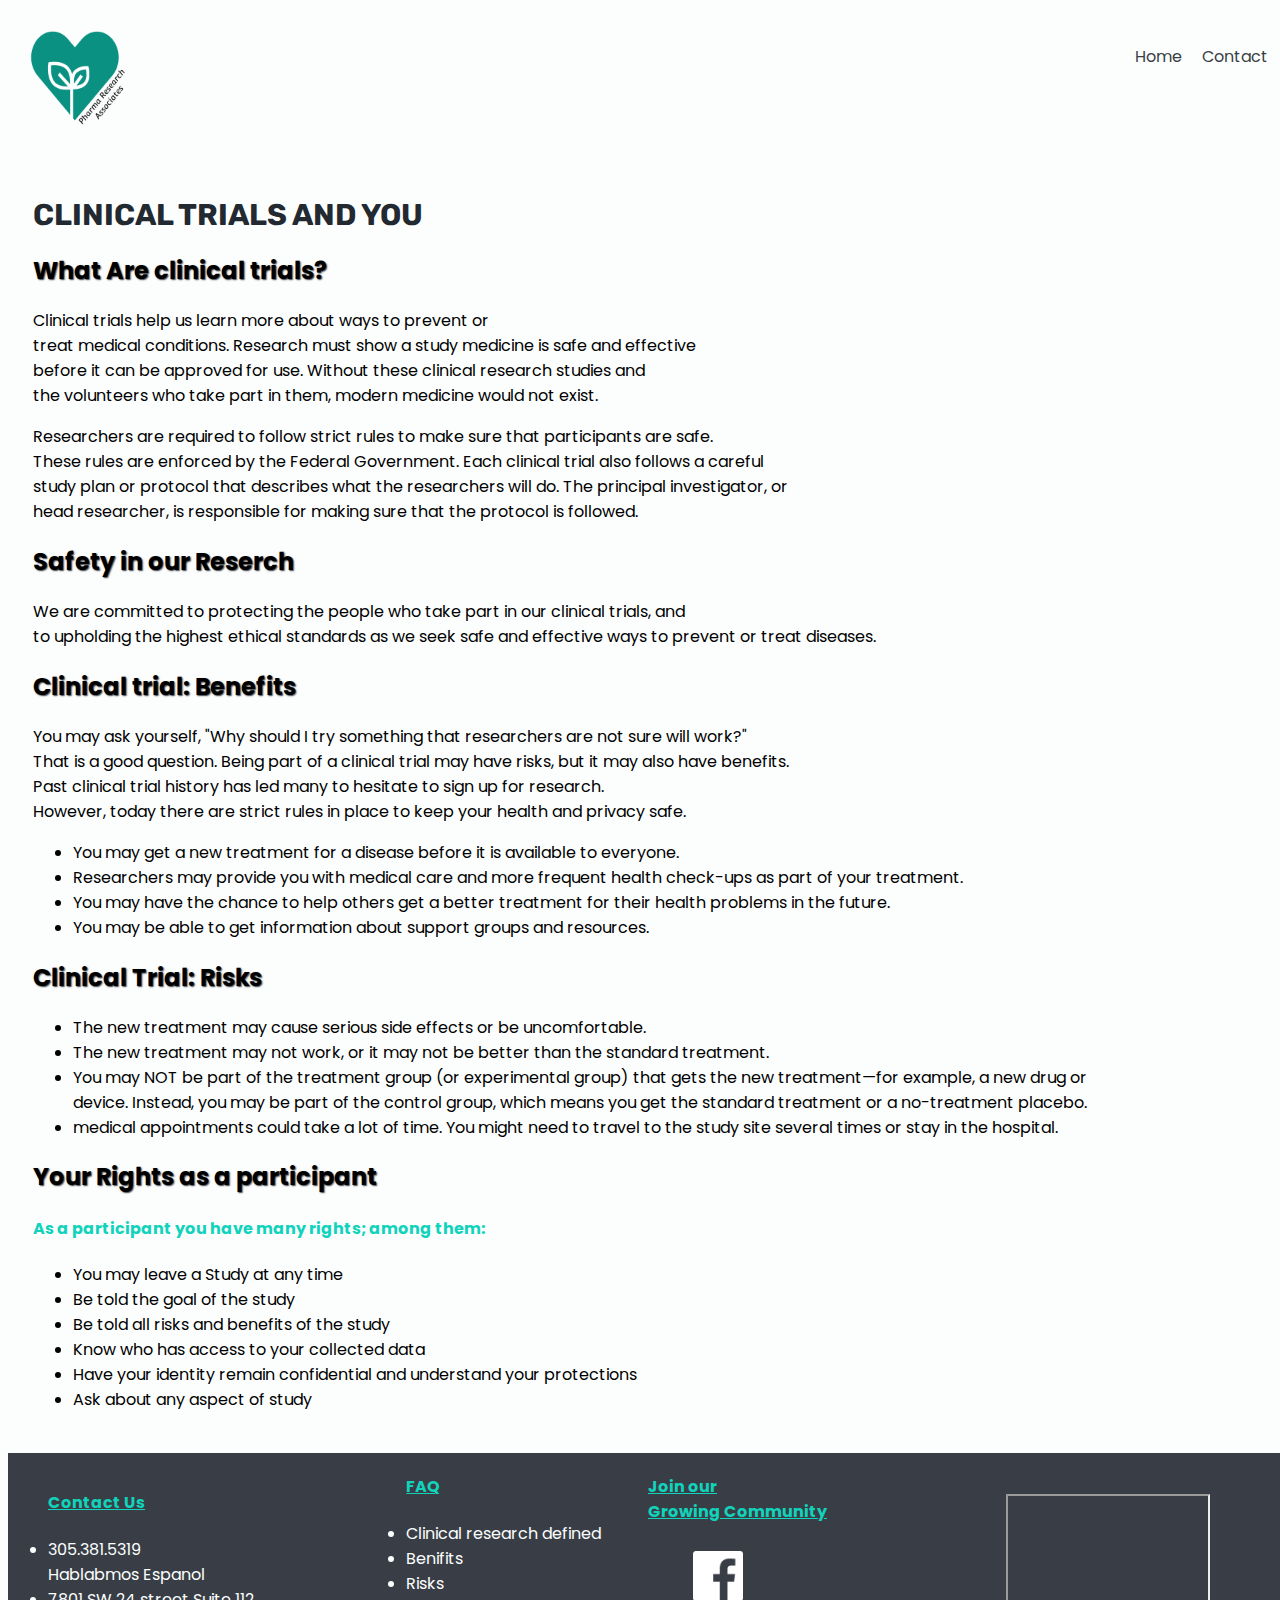
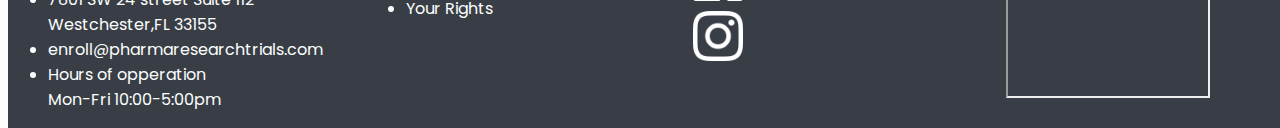
<file: PharmaWeb/Faq.html>
<!DOCTYPE html>
<html lang="en">
    <head>
    <meta charset="utf-8"/>
    <meta name="viewport" content="width=device-width,intial-scale=1" />
    <meta name="Pharma" content="Basic Web page for Pharma Research associates" />
    <link rel="stylesheet" href="Stylesheet.css" />
    
    <title>Voulenteer Enrollment</title>
    </head>

    <body>
        <header>
            <a href="PharmaMain.html"><img class="logo" src="Images/logoH.png"></a>
            <nav class="navLinks">
                <ul>
                    <li><a href="PharmaMain.html">Home</a></li>
                    <li><a href="#footer">Contact</a></li>                    
                </ul>
            </nav>
        </header>

        <main>
            <article>
                <h1>Clinical Trials and You</h1>
                <h2>What Are clinical trials?</h2>
                <p>Clinical trials help us learn more about ways to prevent or<br>
                    treat medical conditions. Research must show a study medicine is safe and effective <br>
                    before it can be approved for use. Without these clinical research studies and <br>
                    the volunteers who take part in them, modern medicine would not exist.
                </p>
                <p>
                Researchers are required to follow strict rules to make sure that participants are safe. <br>
                These rules are enforced by the Federal Government. Each clinical trial also follows a careful <br>
                study plan or protocol that describes what the researchers will do. The principal investigator, or <br>head researcher, is responsible for making sure that the protocol is followed.
                </p>
                <h2>Safety in our Reserch</h2>
                <p>We are committed to protecting the people who take part in our clinical trials, and<br>
                    to upholding the highest ethical standards as we seek safe and effective ways to prevent or treat diseases.
                </p>
                <h2>Clinical trial: Benefits</h2>
                <p>You may ask yourself, "Why should I try something that researchers are not sure will work?" <br>
                    That is a good question. Being part of a clinical trial may have risks, but it may also have benefits. <br>
                    Past clinical trial history has led many to hesitate to sign up for research. <br>
                    However, today there are strict rules in place to keep your health and privacy safe.
                </p>
                <ul>
                    <li>You may get a new treatment for a disease before it is available to everyone.</li>
                    <li>Researchers may provide you with medical care and more frequent health check-ups as part of your treatment.</li>
                    <li>You may have the chance to help others get a better treatment for their health problems in the future.</li>
                    <li>You may be able to get information about support groups and resources.</li>
                </ul>
                <h2>Clinical Trial: Risks</h2>
                <ul>
                    <li>The new treatment may cause serious side effects or be uncomfortable.</li>
                    <li>The new treatment may not work, or it may not be better than the standard treatment.</li>
                    <li>You may NOT be part of the treatment group (or experimental group) that gets the new treatment—for example, a new drug or device. Instead, you may be part of the control group, which means you get the standard treatment or a no-treatment placebo.</li>
                    <li>medical appointments could take a lot of time. You might need to travel to the study site several times or stay in the hospital.</li>
                </ul>
                <h2>Your Rights as a participant</h2>
                <h4>As a participant you have many rights; among them:</h4>
                <ul>
                    <li>You may leave a Study at any time</li>
                    <li>Be told the goal of the study</li>
                    <li>Be told all risks and benefits of the study</li>
                    <li>Know who has access to your collected data</li>
                    <li>Have your identity remain confidential and understand your protections</li>
                    <li>Ask about any aspect of study</li>
                </ul>
            </article>
            <button onclick="topFunction()" id="topBtn" title="Go to top"><img src="Images/iconmonstr-arrow-70-48.png"></button>

        </main>

        <footer id="footer">
            <div id="footerContact">
                <div class="top">
                    <ul class="contact">
                        <h4>Contact Us</h4>
                        <a href="tel:305-381-5319"><li>305.381.5319<br>
                            Hablabmos Espanol
                        </li></a>
                        <a href="https://goo.gl/maps/cYXrQhNGrgCGPsEf7" target="_blank"><li>7801 SW 24 street Suite 112 Westchester,FL 33155</li></a>
                        <a href="mailto:enroll@pharmaresearchtrials.com"><li>enroll@pharmaresearchtrials.com</li></a>
                        <li>Hours of opperation <br>Mon-Fri 10:00-5:00pm</li>
                    </ul>
                    <div class="faq">

                        <ul>
                            <h4>FAQ</h4>
                            <a href="Faq.html"><li>Clinical research defined</li></a>
                            <a href="Faq.html"><li>Benifits</li></a>
                            <a href="Faq.html"><li>Risks</li></a>
                            <a href="Faq.html"><li>Your Rights</li></a>
                        </ul>
                    </div>
                    <div class="social">
                        <h4>Join our <br>Growing Community</h4>
    
                        <ul>
                            <li><img class="fb"src="Images/facebook.png"></li>
                            <li><img class="ig"src="Images/insta.png"></li>
                        </ul>
                    </div>

                    <div class="location">
                        <iframe src="https://www.google.com/maps/embed?pb=!1m18!1m12!1m3!1d3593.667708760241!2d-80.32458738497934!3d25.74850018364274!2m3!1f0!2f0!3f0!3m2!1i1024!2i768!4f13.1!3m3!1m2!1s0x88d9b8f60bfff1d1%3A0x9aaf7b368dfee992!2s7801%20SW%2024th%20St%20%23112%2C%20Miami%2C%20FL%2033155!5e0!3m2!1sen!2sus!4v1613155367025!5m2!1sen!2sus" width="200" height="200" allowfullscreen="" aria-hidden="false" tabindex="0"></iframe>                </div>
                    </div>
            </div>
        </footer>
        <script src="jsAction.js"></script>
    </body>
</file>
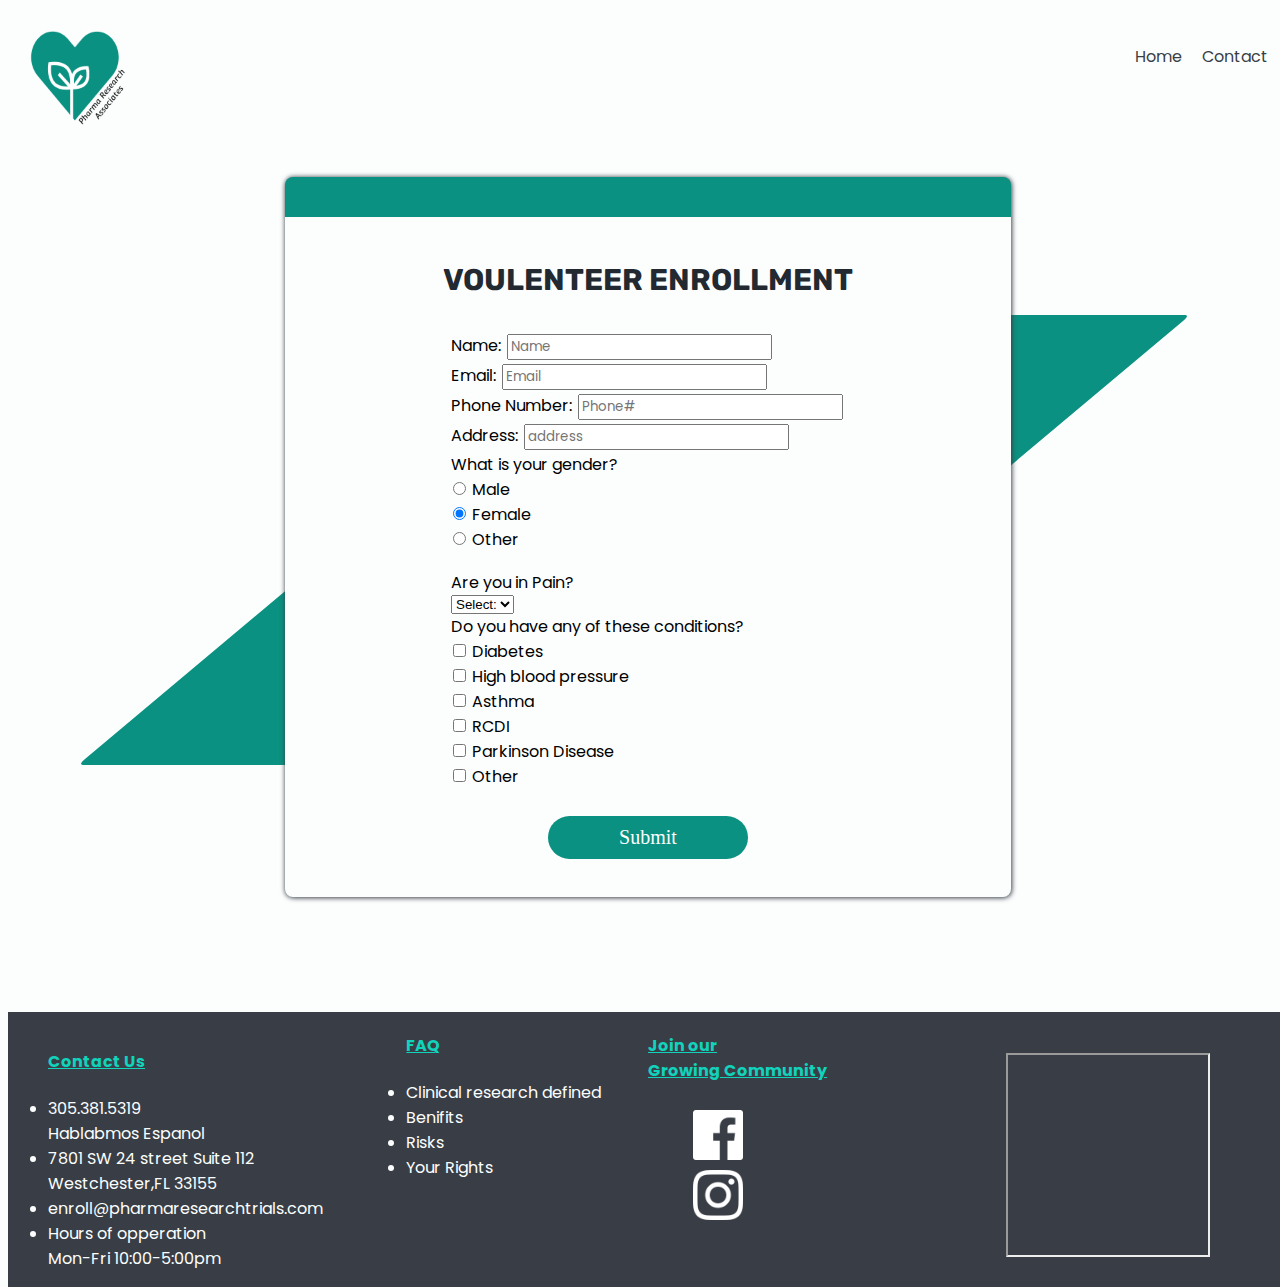
<file: PharmaWeb/Patient.html>
<!DOCTYPE html>
<html lang="en">
    <head>
    <meta charset="utf-8"/>
    <meta name="viewport" content="width=device-width,intial-scale=1" />
    <meta name="Pharma" content="Basic Web page for Pharma Research associates" />
    <link rel="stylesheet" href="Stylesheet.css" />
    
    <title>Voulenteer Enrollment</title>
    </head>

    <body>
        <header>
            <a href="PharmaMain.html"><img class="logo" src="Images/logoH.png"></a>
            <nav class="navLinks">
                <ul>
                    <li><a href="PharmaMain.html">Home</a></li>
                    <li><a href="#footer">Contact</a></li>
                </ul>
            </nav>
        </header>
        <main class="frmCrd1">
            <div class="backshp"></div>

            <section class="frmCrd">
                <h1>Voulenteer Enrollment</h1>
                <form id="frm1" action="action.php" method="POST">
                    <label for="Name">Name:  
                        <input type="text" placeholder="Name" required>
                    </label><br>
                    <label for="email">Email:
                        <input type="email" placeholder="Email" required>
                    </label><br>
                    <label for="Phone">Phone Number:
                        <input type="number" placeholder="Phone#" required>
                    </label><br>
                    <label for="Address">Address:
                        <input type="text" placeholder="address" required> 
                    </label><br>
                    
                    <label for="Gender">What is your gender?</label><br>
                    <input type="radio" id="male" name="gender" value="male">
                    <label for="male">Male</label><br>
                    <input type="radio" id="female" name="gender" value="female" checked="checked">
                    <label for="female">Female</label><br>
                    <input type="radio" id="other" name="gender" value="other">
                    <label for="other">Other</label><br><br>
                    <label for="Pain">Are you in Pain?</label><br>
                    <select>
                        <option value="Select" selected disabled>Select:</option>
                        <option value="Yes">Yes</option>
                        <option value="no">No</option>
                    </select><br>
                    
                    
                    <label for="Preexisting">
                        Do you have any of these conditions?<br>
                        <input type="checkbox" name="Condition" value="Diabetes">
                        <label for="Condition1"> Diabetes</label><br>
                        <input type="checkbox" name="Condition" value="High blood pressure">
                        <label for="Condition2">High blood pressure</label><br>
                        <input type="checkbox" name="Condition" value="Asthma">
                        <label for="Condition3">Asthma </label><br>
                        <input type="checkbox" name="Condition" value="RCDI">
                        <label for="Condition4"> RCDI</label><br>
                        <input type="checkbox" name="Condition" value="Parkinson Disease">
                        <label for="Condition5"> Parkinson Disease</label><br>
                        <input type="checkbox" name="Condition" value="Other">
                        <label for="Condition6"> Other</label><br>      
                    </label>
                    </form>
                    <input type="submit">
                </form>
            </section>
        </main>

        <footer id="footer">
            <div id="footerContact">
                <div class="top">
                    <ul class="contact">
                        <h4>Contact Us</h4>
                        <a href="tel:305-381-5319"><li>305.381.5319<br>
                            Hablabmos Espanol
                        </li></a>
                        <a href="https://goo.gl/maps/cYXrQhNGrgCGPsEf7" target="_blank"><li>7801 SW 24 street Suite 112 Westchester,FL 33155</li></a>
                        <a href="mailto:enroll@pharmaresearchtrials.com"><li>enroll@pharmaresearchtrials.com</li></a>
                        <li>Hours of opperation <br>Mon-Fri 10:00-5:00pm</li>
                    </ul>
                    <div class="faq">

                        <ul>
                            <h4>FAQ</h4>
                            <a href="Faq.html"><li>Clinical research defined</li></a>
                            <a href="Faq.html"><li>Benifits</li></a>
                            <a href="Faq.html"><li>Risks</li></a>
                            <a href="Faq.html"><li>Your Rights</li></a>
                        </ul>
                    </div>
                    <div class="social">
                        <h4>Join our <br>Growing Community</h4>
    
                        <ul>
                            <li><img class="fb"src="Images/facebook.png"></li>
                            <li><img class="ig"src="Images/insta.png"></li>
                        </ul>
                    </div>

                    <div class="location">
                        <iframe src="https://www.google.com/maps/embed?pb=!1m18!1m12!1m3!1d3593.667708760241!2d-80.32458738497934!3d25.74850018364274!2m3!1f0!2f0!3f0!3m2!1i1024!2i768!4f13.1!3m3!1m2!1s0x88d9b8f60bfff1d1%3A0x9aaf7b368dfee992!2s7801%20SW%2024th%20St%20%23112%2C%20Miami%2C%20FL%2033155!5e0!3m2!1sen!2sus!4v1613155367025!5m2!1sen!2sus" width="200" height="200" allowfullscreen="" aria-hidden="false" tabindex="0"></iframe>                </div>
                    </div>
            </div>
        </footer>
        
    </body>
</file>
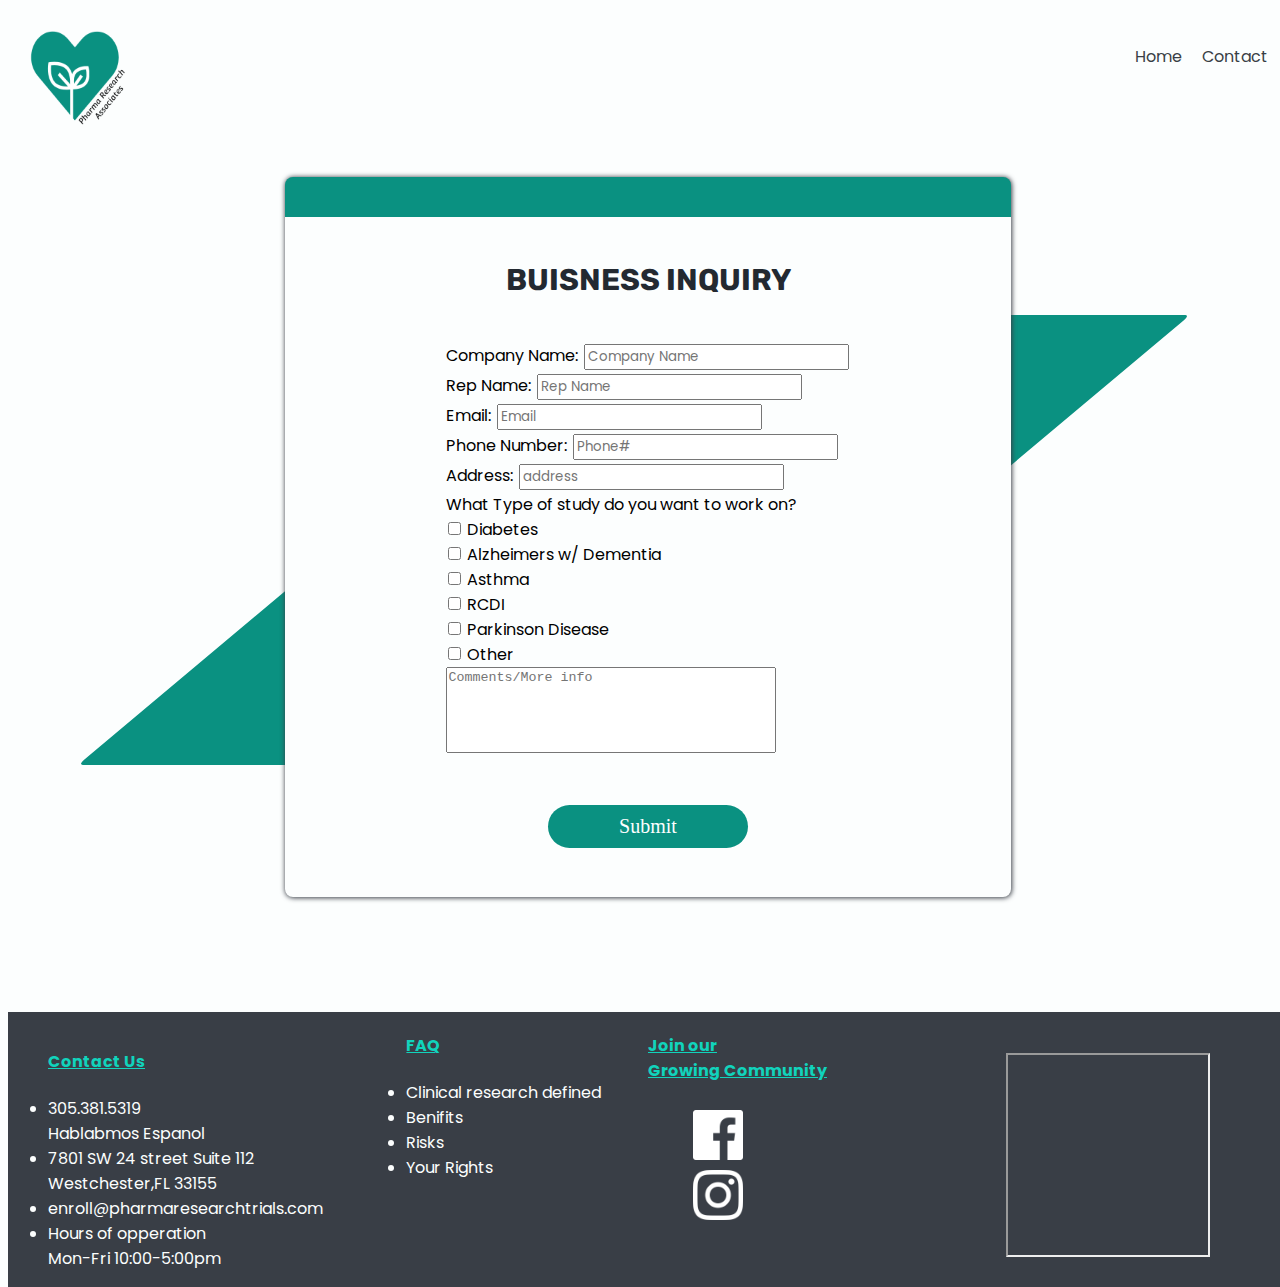
<file: PharmaWeb/Trials.html>
<!DOCTYPE html>
<html lang="en">
    <head>
    <meta charset="utf-8"/>
    <meta name="viewport" content="width=device-width,intial-scale=1.0" />
    <meta name="Pharma" content="Basic Web page for Pharma Research associates" />
    <link rel="stylesheet" href="Stylesheet.css" />
    
    <title>Buisness Inquiry</title>
    </head>

    <body>

        
        <header>
            <a href="PharmaMain.html"><img class="logo" src="Images/logoH.png"></a>
            <nav class="navLinks">
                <ul>
                    <li><a href="PharmaMain.html">Home</a></li>
                    <li><a href="#footer">Contact</a></li>
                </ul>
            </nav>
        </header>
        <main class="frmCrd1">
            <div class="backshp"></div>
            <section class="frmCrd">
                <h1>Buisness Inquiry</h1>
                <form id="frm1" action="action.php" method="POST">
                    <label for="Name"> Company Name:  
                        <input type="text" placeholder="Company Name" required>
                    </label><br>
                    <label for="Name"> Rep Name:  
                        <input type="text" placeholder="Rep Name" required>
                    </label><br>
                    <label for="email">Email:
                        <input type="email" placeholder="Email" required>
                    </label><br>
                    <label for="Phone">Phone Number:
                        <input type="number" placeholder="Phone#" required>
                    </label><br>
                    <label for="Address">Address:
                        <input type="text" placeholder="address" required> 
                    </label><br>
                    
                    
                    
                    <label for="Preexisting">
                        What Type of study do you want to work on?<br>
                        <input type="checkbox" name="Condition" value="Diabetes">
                        <label for="Condition1"> Diabetes</label><br>
                        <input type="checkbox" name="Condition" value="Alzheimers w/ Dementia">
                        <label for="Condition2">Alzheimers w/ Dementia</label><br>
                        <input type="checkbox" name="Condition" value="Asthma">
                        <label for="Condition3">Asthma </label><br>
                        <input type="checkbox" name="Condition" value="RCDI">
                        <label for="Condition4"> RCDI</label><br>
                        <input type="checkbox" name="Condition" value="Parkinson Disease">
                        <label for="Condition5"> Parkinson Disease</label><br>
                        <input type="checkbox" name="Condition" value="Other">
                        <label for="Condition6"> Other</label><br>      
                    </label>
                    <textarea placeholder="Comments/More info"></textarea>
                    </form>
                    <input type="submit">
                </form>
            </section>
        </main>

        <footer id="footer">
            <div id="footerContact">
                <div class="top">
                    <ul class="contact">
                        <h4>Contact Us</h4>
                        <a href="tel:305-381-5319"><li>305.381.5319<br>
                            Hablabmos Espanol
                        </li></a>
                        <a href="https://goo.gl/maps/cYXrQhNGrgCGPsEf7" target="_blank"><li>7801 SW 24 street Suite 112 Westchester,FL 33155</li></a>
                        <a href="mailto:enroll@pharmaresearchtrials.com"><li>enroll@pharmaresearchtrials.com</li></a>
                        <li>Hours of opperation <br>Mon-Fri 10:00-5:00pm</li>
                    </ul>
                    <div class="faq">

                        <ul>
                            <h4>FAQ</h4>
                            <a href="Faq.html"><li>Clinical research defined</li></a>
                            <a href="Faq.html"><li>Benifits</li></a>
                            <a href="Faq.html"><li>Risks</li></a>
                            <a href="Faq.html"><li>Your Rights</li></a>
                        </ul>
                    </div>
                    <div class="social">
                        <h4>Join our <br>Growing Community</h4>
    
                        <ul>
                            <li><img class="fb"src="Images/facebook.png"></li>
                            <li><img class="ig"src="Images/insta.png"></li>
                        </ul>
                    </div>

                    <div class="location">
                        <iframe src="https://www.google.com/maps/embed?pb=!1m18!1m12!1m3!1d3593.667708760241!2d-80.32458738497934!3d25.74850018364274!2m3!1f0!2f0!3f0!3m2!1i1024!2i768!4f13.1!3m3!1m2!1s0x88d9b8f60bfff1d1%3A0x9aaf7b368dfee992!2s7801%20SW%2024th%20St%20%23112%2C%20Miami%2C%20FL%2033155!5e0!3m2!1sen!2sus!4v1613155367025!5m2!1sen!2sus" width="200" height="200" allowfullscreen="" aria-hidden="false" tabindex="0"></iframe>                </div>
                    </div>
            </div>
        </footer>
        
        
    </body>
</file>
<file: PharmaWeb/Stylesheet.css>
@import url("https://fonts.googleapis.com/css2?family=Poppins&family=Rubik:wght@500&display=swap"); /*
font-family: 'Poppins', sans-serif;
font-family: 'Rubik', sans-serif;
*/
/*General*/
html {
  scroll-behavior: smooth;
}

body {
  height: 100vh;
  width: 100%;
  display: grid;
  grid-template-columns: 100%;
  background-color: #fcfefe;
}

h1,
h5 {
  color: #232931;
  font-family: "Rubik", sans-serif;
  text-transform: uppercase;
}
h1 {
  font-size: 30px;
}

h5 {
  font-size: 10px;
}

h3,
h4 {
  color: #11d3bc;
  font-family: "Poppins", sans-serif;
}

li,
h2,
p,
label {
  font-family: "Poppins", sans-serif;
}

.plax {
  width: 98%;
  height: 250px;
  position: relative;
  margin: auto;
  background-position: center;
  background-repeat: no-repeat;
  background-size: cover;
  background-attachment: fixed;
}

#about,
#emblem,
#studies,
#Comm {
  height: 85vh;
}

/*Navigation & Header*/
header {
  display: flex;
  justify-content: space-between;
}

.navLinks ul {
  display: flex;
  padding: 10px;
}

.navLinks li {
  list-style: none;
  padding: 10px;
  transition: 250ms ease-in;
}

.navLinks a {
  color: #393e46;
  text-decoration: none;
  cursor: pointer;
  transition: 150ms ease-in;
}

.navLinks a:hover {
  color: #11d3bc;
}

.navLinks li:hover {
  transform: scale(1.1);
}

.logo {
  height: 100px;
  width: 100px;
  padding: 20px;
}

/*Main page*/
#pg-1 {
  display: grid;
  grid-template-rows: 88vh;
}

.child {
  line-height: 3%;
  position: relative;
  align-self: center;
  padding-left: 50px;
}

.child h3 {
  font-size: 50px;
}
.child h4 {
  font-size: 30px;
}

.child button,
input[type="submit"] {
  background-color: #11d3bc;
  color: #fcfefe;
  border: none;
  font-size: 20px;
  border-radius: 25px;
  padding: 10px;
  width: 200px;
  text-align: center;
  transition: 150ms ease-in;
  outline: none;
  cursor: pointer;
}

.child button:hover {
  background-color: #0a9181;
  transform: scale(1.05);
}

.doc {
  position: absolute;
  z-index: -1;
  top: -50%;
  animation: doc 2s ease-in 0s 1 forwards;
}

@keyframes doc {
  0% {
    transform: translateX(0%);
    opacity: 0;
  }
  100% {
    transform: translateX(225%);
    opacity: 1;
  }
}

.pLax1 {
  background-image: url(Images/mask.jpg);
}

.backdrop {
  background-color: #0a9181;
  height: 250px;
  width: 500px;
  position: absolute;
  z-index: -2;
  right: 25%;
  transform: skewX(-50deg);
}

.btn {
  display: grid;
  grid-template-columns: 18% 18%;
}

/*About page*/
#about h1,
#emblem h1,
#studies h1,
#Comm h1,
.stCol2,
.comCol-3,
#Comm h2 {
  text-align: center;
}

#about h3,
#emblem h3,
#studies h3,
#Comm h3 {
  border-bottom: 1.5px solid #393e46;
  width: 65%;
}

.row,
.comPar,
.stRow {
  display: grid;
  grid-template-columns: 45% 45%;
  justify-content: center;
}

.row {
  grid-template-rows: 65vh;
}

.abCol-1,
.abCol-2,
.ecol1,
.ecol2,
.comCol-3 {
  background-color: #fcfefe;
  margin: 10px;
  padding: 25px;
  border-radius: 5px;
  box-shadow: 0px 1px 10px 1px #393e4659;
}

.pLax2 {
  background-image: url(Images/lab.jpg);
}

/*Blog*/
.erow {
  display: grid;
  grid-template-columns: 55% 45%;
  justify-content: center;
  transform: translateY(-10%);
}

.ecol2 {
  transform: translate(-15%, 45%);
}

.pLax4 {
  background-image: url(Images/needle.jpg);
}
/*Studies*/

.stCol1 {
  margin: 10px;
  padding: 25px;
  border-radius: 5px;
  box-shadow: 0px 1px 10px 1px #393e4659;
}

.stCol2 {
  font-size: 24px;
}

.stCol1,
.stCol2,
.ecol1,
.comCol-3 {
  justify-self: center;
  align-self: center;
}

.stCol1,
.stCol2 {
  height: 55vh;
}

.stCol2 {
  transform: translateY(30%);
}

.pLax3 {
  background-image: url(/Images/gloves.jpg);
}

/*Community*/
#Comm {
  height: 135vh;
  width: 100%;
  margin-bottom: 50px;
}

.comCol-1:hover {
  color: #11d3bc;
  transition: 150ms ease-in;
}

.comCol-2 {
  display: flex;
  justify-content: space-evenly;
  width: 100%;
}

.comCol-3 {
  width: 46%;
}

.comCol-3 h3 {
  text-align: center;
  transform: translateX(25%);
}

.comPar {
  display: flex;
  flex-direction: column;
}

.facts ul {
  display: flex;
  flex-direction: row;
  list-style: none;
  justify-content: space-between;
  padding: 50px;
}

.facts li {
  margin: 5px;
  text-align: center;
}

.facts h3 {
  position: relative;
  left: 18%;
}

.comPic-1,
.comPic-2,
.comPic-3 {
  height: 250px;
  width: 325px;
  grid-template-rows: 25% 25% 25%;
  margin: 25px;
}

.comPic-1 {
  background-repeat: no-repeat;
  background-size: cover;
  background-image: url(Images/undraw_Online_calendar_re_wk3t.png);
}
.comPic-2 {
  background-repeat: no-repeat;
  background-size: cover;
  background-image: url(Images/survey.png);
}
.comPic-3 {
  position: relative;
  z-index: 2;
  background-repeat: no-repeat;
  background-size: cover;
  background-image: url(Images/undraw_progress_data_4ebj.png);
}

/*foot*/
.top {
  display: grid;
  grid-template-columns: 28% 22% 28% 22%;
}

footer {
  background-color: #393e46;
  color: #fcfefe;
}

#footer a {
  text-decoration: none;
  color: #fcfefe;
}

footer h4 {
  color: #11d3bc;
  text-decoration: underline;
}

.social ul {
  position: relative;
  justify-content: left;
  height: 25%;
}

.social li {
  list-style: none;
  line-height: 2px;
}

.fb,
.ig {
  height: 50px;
  width: 50px;
  margin: 5px;
  list-style: none;
  cursor: pointer;
}

.fb:hover,
.ig:hover {
  background-color: #0a9181;
  border-radius: 10px;
}

.faq li:hover,
footer a:hover {
  color: #0a9181;
  transition: 150ms ease-in;
  cursor: pointer;
  text-decoration: none;
}

.contact li:nth-of-type(1):hover,
.contact li:nth-of-type(2):hover,
.contact li:nth-of-type(3):hover {
  color: #0a9181;
  transition: 150ms ease-in;
  cursor: pointer;
}

.location {
  position: relative;
  top: 15%;
  height: 0%;
}

.frmCrd1 {
  height: 90vh;
  margin: 25px;
}

.frmCrd {
  display: flex;
  background-color: #fcfefe;
  flex-direction: column;
  height: 70vh;
  width: 55%;
  padding: 25px;
  margin: auto;
  border-radius: 8px;
  box-shadow: 0.5px 0.5px 5px 0.5px #393e46;
  border-top: 2.5rem solid #0a9181;
}

.frmCrd h1 {
  text-align: center;
}

input {
  font-family: inherit;
  margin: 2px;
}

input[type="submit"] {
  background-color: #0a9181;
}

input[type="submit"]:hover {
  background-color: #393e46;
  color: #11d3bc;
  transition: 150ms ease-in;
}

#frm1,
input[type="submit"] {
  position: relative;
  justify-content: center;
  align-content: center;
  margin: auto;
}

textarea {
  resize: none;
  width: 80%;
  height: 5rem;
}

article {
  width: 85%;
  padding: 25px;
}

article h2 {
  text-shadow: 1px 1px 1.5px #393e46;
}

.backshp {
  height: 50vh;
  width: 45vw;
  background-color: #0a9181;
  position: absolute;
  z-index: -2;
  border-radius: 5px;
  transform: skew(-50deg);
  bottom: 15%;
  right: 28%;
  overflow: hidden;
}

#topBtn {
  display: none;
  position: fixed;
  bottom: 20px;
  right: 30px;
  z-index: 99;
  border: none;
  outline: none;
  cursor: pointer;
  padding: 10px;
  border-radius: 50px;
  font-size: 18px;
  background-color: #fcfefe00;
}

#topBtn:hover {
  background-color: #393e4600;
}
</file>
